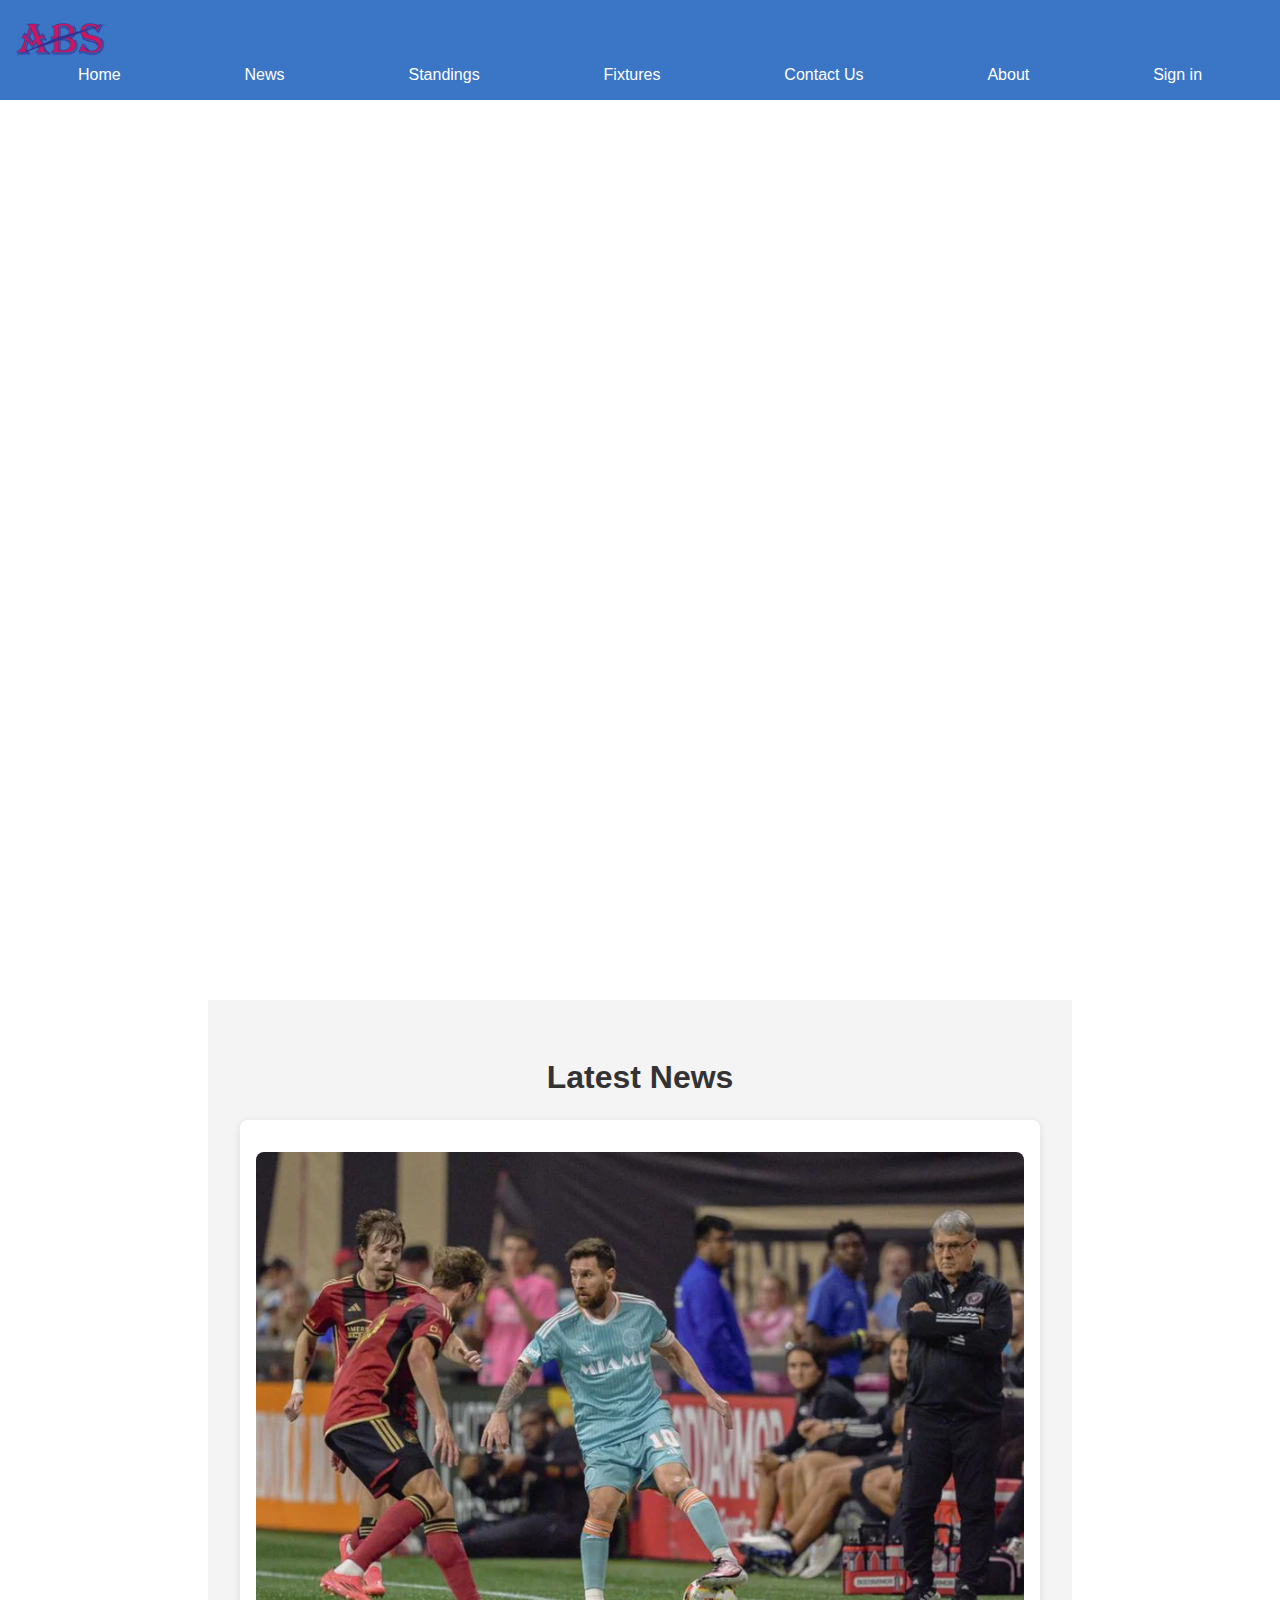
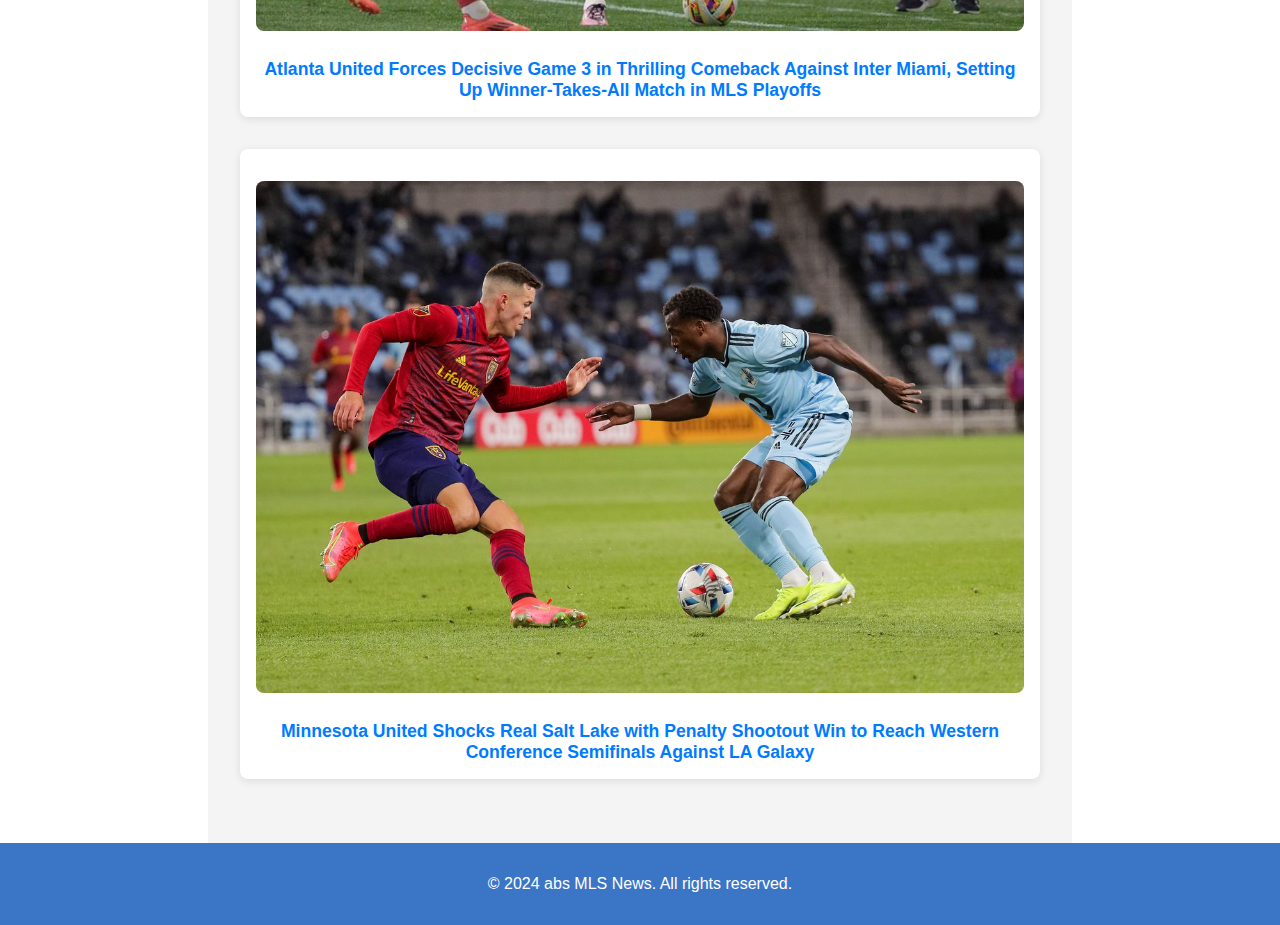
<file: index.html>
<!DOCTYPE html>
<html lang="en">
<head>
    <meta charset="UTF-8">
    <meta name="viewport" content="width=device-width, initial-scale=1.0">
    <meta http-equiv="X-UA-Compatible" content="ie=edge">
    <title>Home - ABS MLS LEAGUE</title>
    <link rel="stylesheet" href="abs.css">
</head>
<body>
    <!-- Navigation Section -->
    <header>
        <nav>

<!-- Logo Section -->
<div class="logo">
    <a href="abs.html">
        <img src="my logo.png"/>
    </a>
</div>

            <ul>
                <li><a href="index.html">Home</a></li>
                <li><a href="absnews.html">News</a></li>
                <li><a href="abstanding.html">Standings</a></li>
                <li><a href="fixtures.html">Fixtures</a></li>
                <li><a href="abscontact.html">Contact Us</a></li>
                <li><a href="absabout.html">About</a></li>
                <li><a href="Signin.html">Sign in</a></li>
            </ul>
        </nav>
    </header>

    <!-- Main Home Section -->
    <section id="home" class="hero-section">
        <div class="container">
            <h1>Welcome to the abs mls soccer news</h1>
            <p>Your one-stop destination for all the latest MLS news, standings, fixtures, and more!</p>
        </div>
    </section>

    <!-- News Section -->
    <section class="news-page">
        <h2>Latest News</h2>
        <div>
            <div class="news-item">
                <a href="news2.html">
                    <img src="newsimage.webp" alt="Atlanta beats Inter Miami">
                </a>
                <a href="news2.html" class="news-link">Atlanta United Forces Decisive Game 3 in Thrilling Comeback Against Inter Miami, Setting Up Winner-Takes-All Match in MLS Playoffs</a>
            
            </div>
    
    
            <div class="news-item">
                <a href="news3.html">
                    <img src="newsimage1.jpg" alt="Minnesota United Shocks Real Salt Lake">
                </a>
                <a href="news3.html" class="news-link">Minnesota United Shocks Real Salt Lake with Penalty Shootout Win to Reach Western Conference Semifinals Against LA Galaxy</a>
            </div>
    </section>

    <footer>
        <p>&copy; 2024 abs MLS News. All rights reserved.</p>
    </footer>
</body>
</html>
</file>
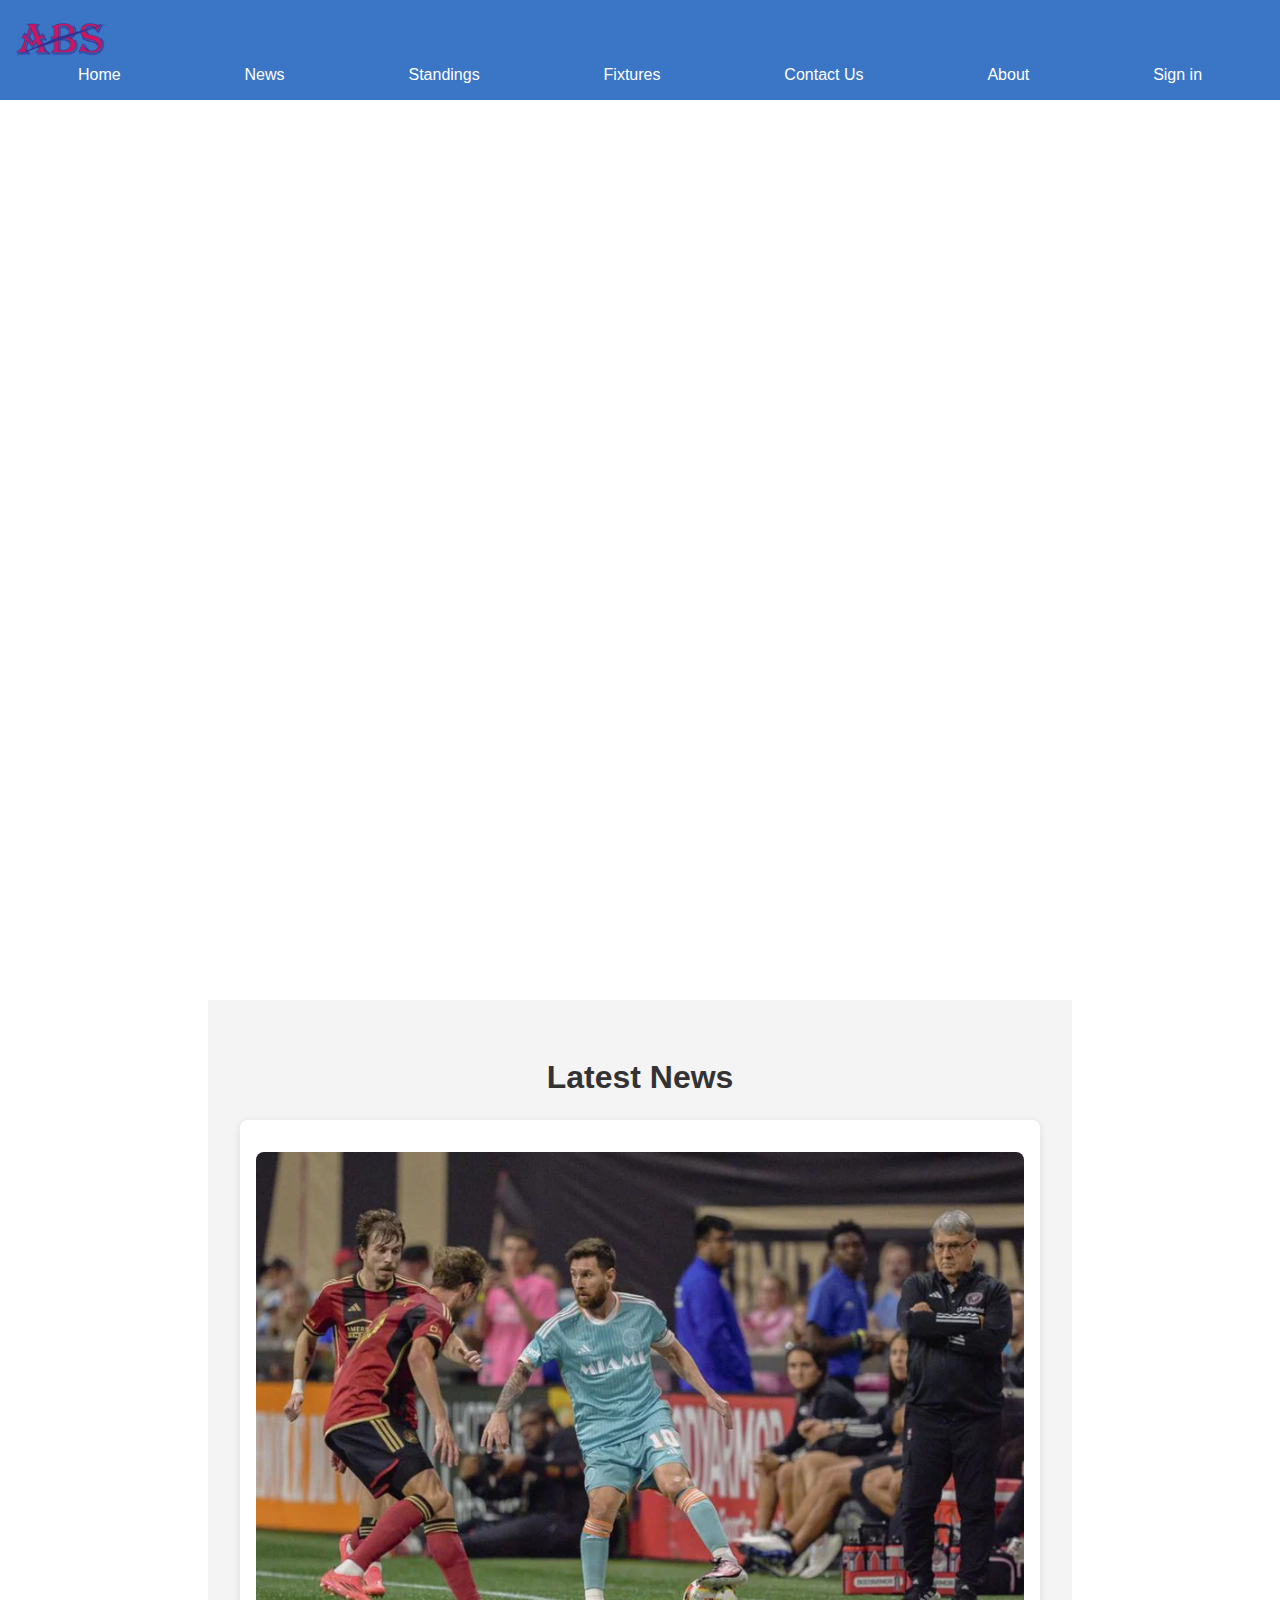
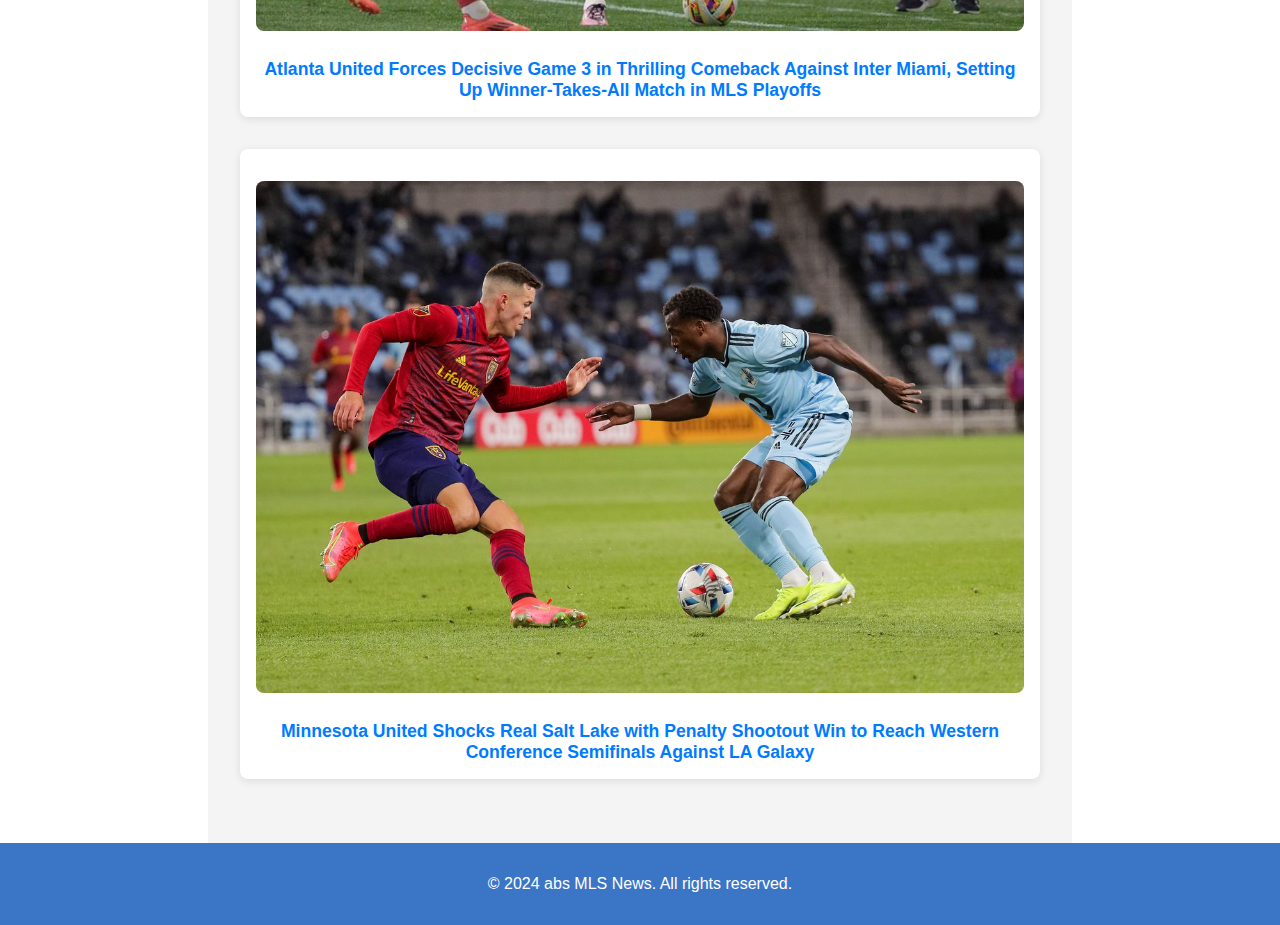
<file: abs.html>
<!DOCTYPE html>
<html lang="en">
<head>
    <meta charset="UTF-8">
    <meta name="viewport" content="width=device-width, initial-scale=1.0">
    <meta http-equiv="X-UA-Compatible" content="ie=edge">
    <title>Home - ABS MLS LEAGUE</title>
    <link rel="stylesheet" href="abs.css">
</head>
<body>
    <!-- Navigation Section -->
    <header>
        <nav>

<!-- Logo Section -->
<div class="logo">
    <a href="abs.html">
        <img src="my logo.png"/>
    </a>
</div>

            <ul>
                <li><a href="abs.html">Home</a></li>
                <li><a href="absnews.html">News</a></li>
                <li><a href="abstanding.html">Standings</a></li>
                <li><a href="#fixtures">Fixtures</a></li>
                <li><a href="abscontact.html">Contact Us</a></li>
                <li><a href="absabout.html">About</a></li>
                <li><a href="Signin.html">Sign in</a></li>
            </ul>
        </nav>
    </header>

    <!-- Main Home Section -->
    <section id="home" class="hero-section">
        <div class="container">
            <h1>Welcome to the abs mls soccer news</h1>
            <p>Your one-stop destination for all the latest MLS news, standings, fixtures, and more!</p>
        </div>
    </section>

    <!-- News Section -->
    <section class="news-page">
        <h2>Latest News</h2>
        <div>
            <div class="news-item">
                <a href="news2.html">
                    <img src="newsimage.webp" alt="Atlanta beats Inter Miami">
                </a>
                <a href="news2.html" class="news-link">Atlanta United Forces Decisive Game 3 in Thrilling Comeback Against Inter Miami, Setting Up Winner-Takes-All Match in MLS Playoffs</a>
            
            </div>
    
    
            <div class="news-item">
                <a href="news3.html">
                    <img src="newsimage1.jpg" alt="Minnesota United Shocks Real Salt Lake">
                </a>
                <a href="news3.html" class="news-link">Minnesota United Shocks Real Salt Lake with Penalty Shootout Win to Reach Western Conference Semifinals Against LA Galaxy</a>
            </div>
    </section>

    <footer>
        <p>&copy; 2024 abs MLS News. All rights reserved.</p>
    </footer>
</body>
</html>
</file>
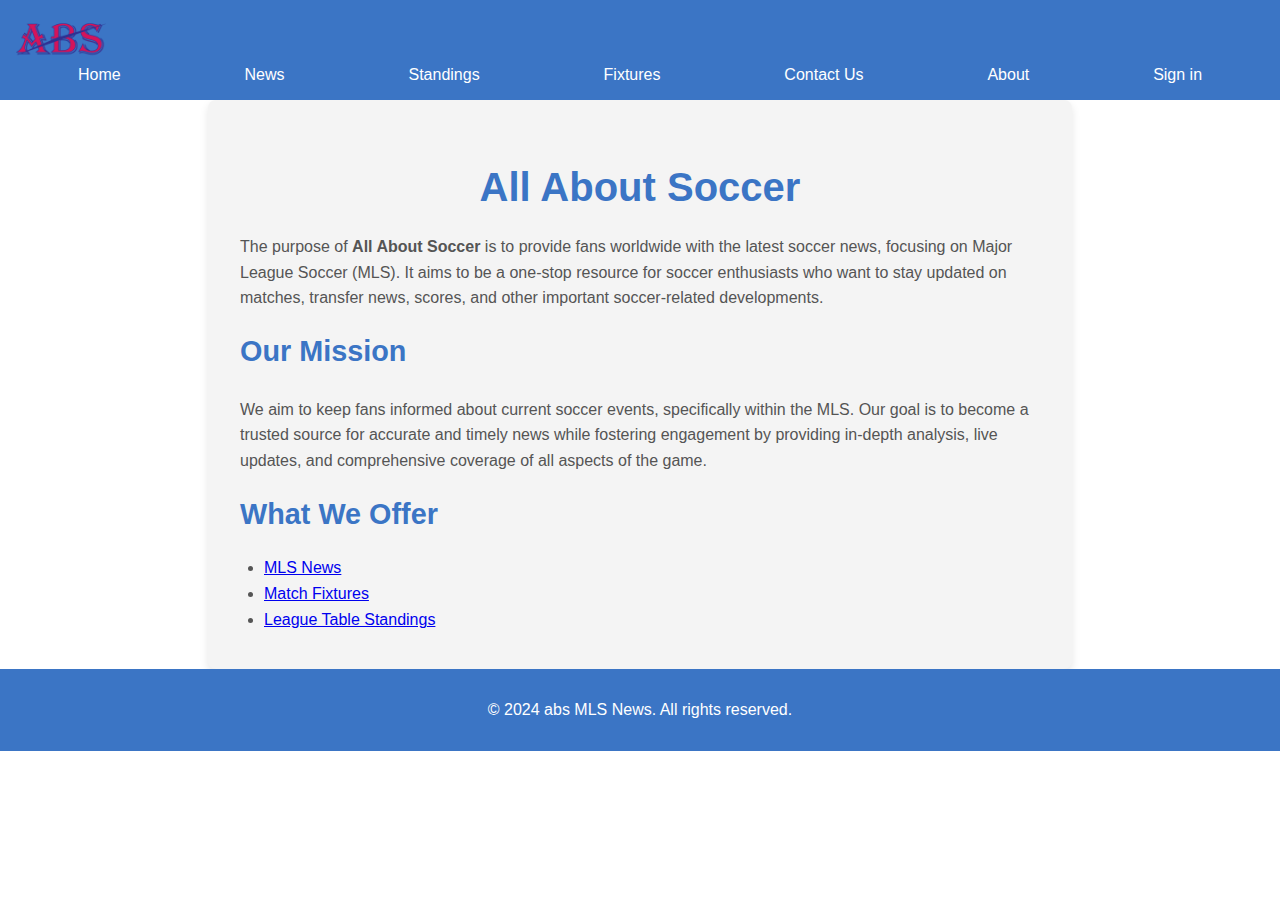
<file: absabout.html>
<!DOCTYPE html>
<html lang="en">
<head>
    <meta charset="UTF-8">
    <meta name="viewport" content="width=device-width, initial-scale=1.0">
    <title>About Us - All About Soccer</title>
    <link rel="stylesheet" href="abs.css">
</head>
<body>
    <!-- Navigation -->
    <header>
        <nav>
            <div class="logo">
                <a href="index.html">
                    <img src="my logo.png" alt="Website Logo">
                </a>
            </div>
            <ul>
        
                    <li><a href="index.html">Home</a></li>
                    <li><a href="absnews.html">News</a></li>
                    <li><a href="abstanding.html">Standings</a></li>
                    <li><a href="fixtures.html">Fixtures</a></li>
                    <li><a href="abscontact.html">Contact Us</a></li>
                    <li><a href="absabout.html">About</a></li>
                    <li><a href="Signin.html">Sign in</a></li>
            </ul>
        </nav>
    </header>

    <!-- About Section -->
    <section class="about-page">
        <h2>All About Soccer</h2>
        <p>The purpose of <strong>All About Soccer</strong> is to provide fans worldwide with the latest soccer news, focusing on Major League Soccer (MLS). It aims to be a one-stop resource for soccer enthusiasts who want to stay updated on matches, transfer news, scores, and other important soccer-related developments.</p>
        
        <h3>Our Mission</h3>
        <p>We aim to keep fans informed about current soccer events, specifically within the MLS. Our goal is to become a trusted source for accurate and timely news while fostering engagement by providing in-depth analysis, live updates, and comprehensive coverage of all aspects of the game.</p>
        
       
        
        <h3>What We Offer</h3>
        <ul>
            <li> <a href="absnews.html">MLS News</a></li>
            <li> <a href="#fixtures">Match Fixtures</a></li>
            <li> <a href="abstanding.html">League Table Standings</a></li>
               
        </ul>
    </section>

    <footer>
        <p>&copy; 2024 abs MLS News. All rights reserved.</p>
    </footer>

</body>
</html>
</file>
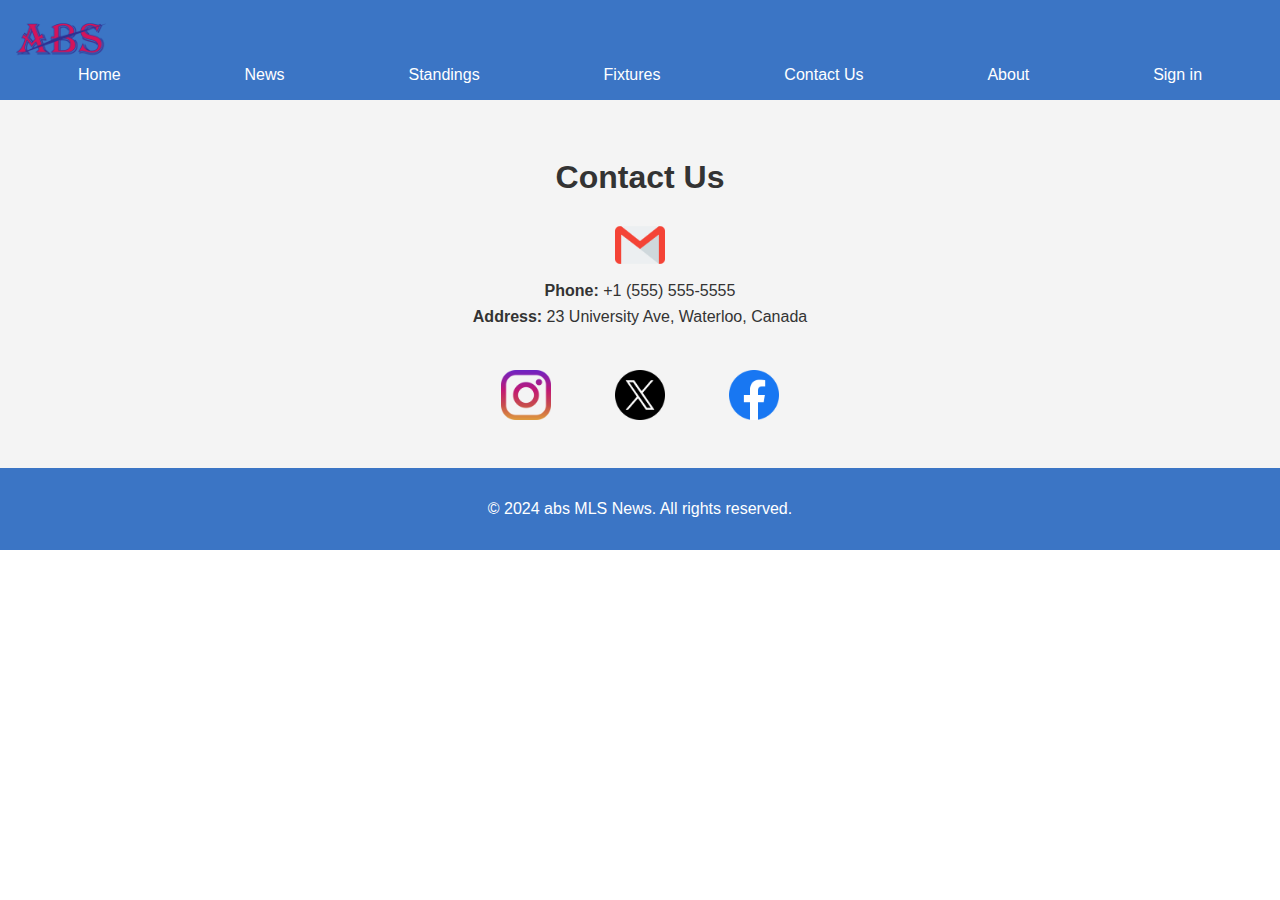
<file: abscontact.html>
<!DOCTYPE html>
<html lang="en">
<head>
    <meta charset="UTF-8">
    <meta name="viewport" content="width=device-width, initial-scale=1.0">
    <title>Contact Us</title>
    <link rel="stylesheet" href="abs.css">
</head>
<body>
    <!-- Navigation -->
    <header>
        <nav>
 <!-- Logo Section -->
            <div class="logo">
                <a href="index.html">
                    <img src="my logo.png"/>
                </a>
            </div>
            
                        <ul>
                            <li><a href="index.html">Home</a></li>
                            <li><a href="absnews.html">News</a></li>
                            <li><a href="abstanding.html">Standings</a></li>
                            <li><a href="fixtures.html">Fixtures</a></li>
                            <li><a href="abscontact.html">Contact Us</a></li>
                            <li><a href="absabout.html">About</a></li>
                            <li><a href="Signin.html">Sign in</a></li>
                        </ul>
                    </nav>
    </header>

    <!-- Contact Section -->
    <section class="contact-section">
        <h2>Contact Us</h2>
        <div class="contact-info">
            
            <p class="social-media">
                <a href="mailto:Aogunsakin1458@conestogac.on.ca">
                    <img src="gmail.png" height="50px" width="50px" alt="Gmail Icon">
                </a>
            </p>
            <p><strong>Phone:</strong> +1 (555) 555-5555</p>
            <p><strong>Address:</strong> 23 University Ave, Waterloo, Canada</p>
        </div>
        <div class="social-media">
            <a href="https://instagram.com" target="_blank" class="social-icon instagram">
                <img src="instagram.png" height="50px" width="50px" alt="instagram Icon"
        </a>
            <a href="https://twitter.com" target="_blank" class="social-icon twitter">
                <img src="twitter.png" height="50px"  width="50px">
            </a>
            <a href="https://facebook.com" target="_blank" class="social-icon facebook">
                <img src="facebook.png" height="50px" width="50px">
            </a>

        </div>
    </section>

    <footer>
        <p>&copy; 2024 abs MLS News. All rights reserved.</p>
    </footer>

</body>
</html>
</file>
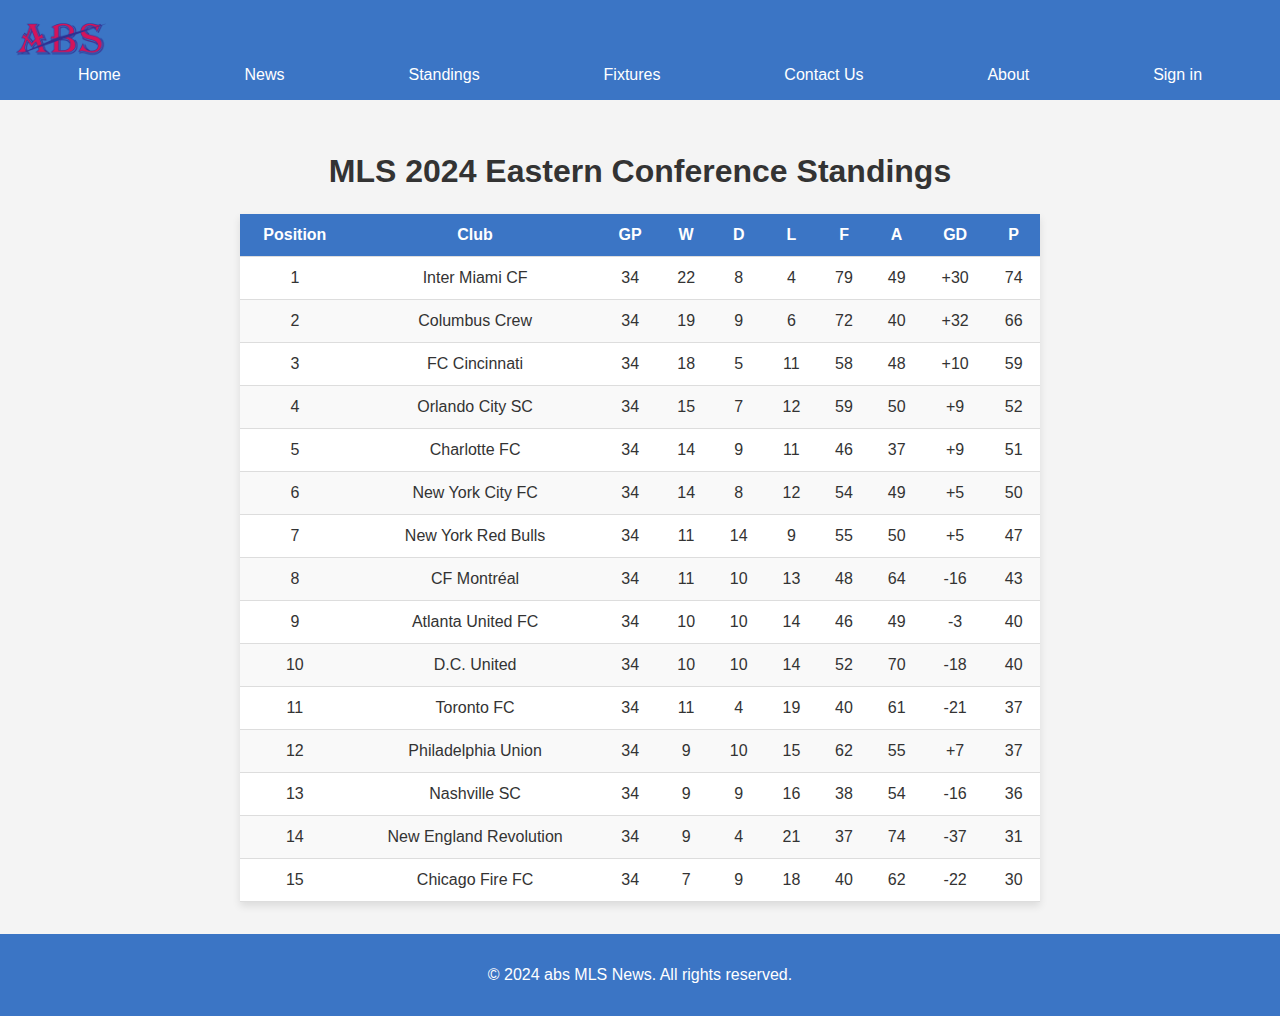
<file: abstanding.html>
<!DOCTYPE html>
<html lang="en">
<head>
    <meta charset="UTF-8">
    <meta name="viewport" content="width=device-width, initial-scale=1.0">
    <title>MLS Standings 2024 - Eastern Conference</title>
    <link rel="stylesheet" href="abs.css">
</head>
<body>

    <!-- Navigation Section -->
    <header>
        <nav>

            <!-- Logo Section -->
<div class="logo">
    <a href="index.html">
        <img src="my logo.png"/>
    </a>
</div>

            <ul>
                <li><a href="index.html">Home</a></li>
                <li><a href="absnews.html">News</a></li>
                <li><a href="abstanding.html">Standings</a></li>
                <li><a href="fixtures.html">Fixtures</a></li>
                <li><a href="abscontact.html">Contact Us</a></li>
                <li><a href="absabout.html">About</a></li>
                <li><a href="Signin.html">Sign in</a></li>
            </ul>
        </nav>
    </header>
 
    <section class="standings-section">
        <h1>MLS 2024 Eastern Conference Standings</h1>
        <table>
            <thead>
                <tr>
                    <th>Position</th>
                    <th>Club</th>
                    <th>GP</th>
                    <th>W</th>
                    <th>D</th>
                    <th>L</th>
                    <th>F</th>
                    <th>A</th>
                    <th>GD</th>
                    <th>P</th>
                </tr>
            </thead>
            <tbody>
                <tr><td>1</td><td>Inter Miami CF</td><td>34</td><td>22</td><td>8</td><td>4</td><td>79</td><td>49</td><td>+30</td><td>74</td></tr>
                <tr><td>2</td><td>Columbus Crew</td><td>34</td><td>19</td><td>9</td><td>6</td><td>72</td><td>40</td><td>+32</td><td>66</td></tr>
                <tr><td>3</td><td>FC Cincinnati</td><td>34</td><td>18</td><td>5</td><td>11</td><td>58</td><td>48</td><td>+10</td><td>59</td></tr>
                <tr><td>4</td><td>Orlando City SC</td><td>34</td><td>15</td><td>7</td><td>12</td><td>59</td><td>50</td><td>+9</td><td>52</td></tr>
                <tr><td>5</td><td>Charlotte FC</td><td>34</td><td>14</td><td>9</td><td>11</td><td>46</td><td>37</td><td>+9</td><td>51</td></tr>
                <tr><td>6</td><td>New York City FC</td><td>34</td><td>14</td><td>8</td><td>12</td><td>54</td><td>49</td><td>+5</td><td>50</td></tr>
                <tr><td>7</td><td>New York Red Bulls</td><td>34</td><td>11</td><td>14</td><td>9</td><td>55</td><td>50</td><td>+5</td><td>47</td></tr>
                <tr><td>8</td><td>CF Montréal</td><td>34</td><td>11</td><td>10</td><td>13</td><td>48</td><td>64</td><td>-16</td><td>43</td></tr>
                <tr><td>9</td><td>Atlanta United FC</td><td>34</td><td>10</td><td>10</td><td>14</td><td>46</td><td>49</td><td>-3</td><td>40</td></tr>
                <tr><td>10</td><td>D.C. United</td><td>34</td><td>10</td><td>10</td><td>14</td><td>52</td><td>70</td><td>-18</td><td>40</td></tr>
                <tr><td>11</td><td>Toronto FC</td><td>34</td><td>11</td><td>4</td><td>19</td><td>40</td><td>61</td><td>-21</td><td>37</td></tr>
                <tr><td>12</td><td>Philadelphia Union</td><td>34</td><td>9</td><td>10</td><td>15</td><td>62</td><td>55</td><td>+7</td><td>37</td></tr>
                <tr><td>13</td><td>Nashville SC</td><td>34</td><td>9</td><td>9</td><td>16</td><td>38</td><td>54</td><td>-16</td><td>36</td></tr>
                <tr><td>14</td><td>New England Revolution</td><td>34</td><td>9</td><td>4</td><td>21</td><td>37</td><td>74</td><td>-37</td><td>31</td></tr>
                <tr><td>15</td><td>Chicago Fire FC</td><td>34</td><td>7</td><td>9</td><td>18</td><td>40</td><td>62</td><td>-22</td><td>30</td></tr>
            </tbody>
        </table>
    </section>
    <footer>
        <p>&copy; 2024 abs MLS News. All rights reserved.</p>
    </footer>
</body>
</html>
</file>
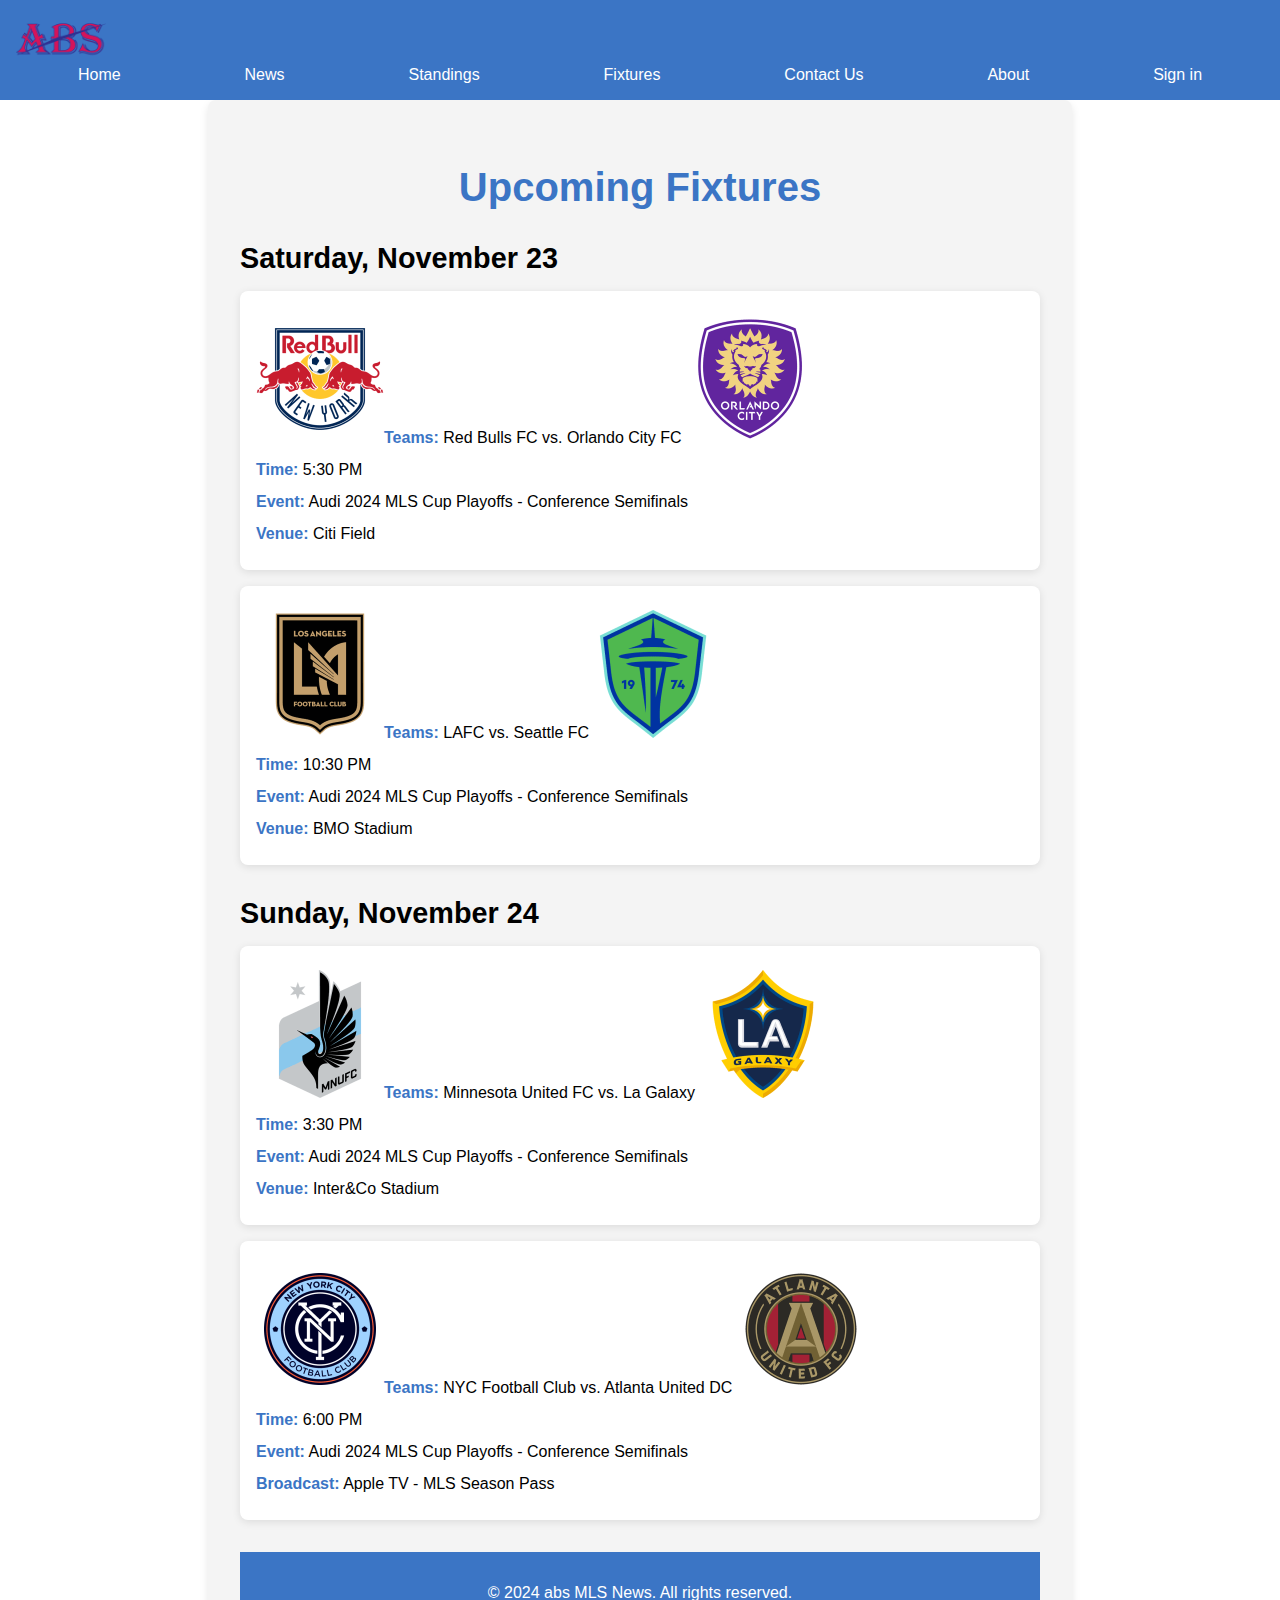
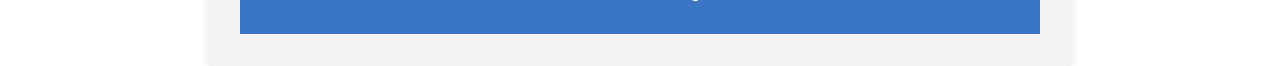
<file: fixtures.html>
<!DOCTYPE html>
<html lang="en">
<head>
    <meta charset="UTF-8">
    <meta name="viewport" content="width=device-width, initial-scale=1.0">
    <title>Fixtures - All About Soccer</title>
    <link rel="stylesheet" href="abs.css">
</head>
<body>
    <!-- Navigation -->
    <header>
        <nav>
            <div class="logo">
                <a href="index.html">
                    <img src="my logo.png" alt="Website Logo">
                </a>
            </div>
            <ul>
                <li><a href="index.html">Home</a></li>
                <li><a href="absnews.html">News</a></li>
                <li><a href="abstanding.html">Standings</a></li>
                <li><a href="fixtures.html">Fixtures</a></li>
                <li><a href="abscontact.html">Contact Us</a></li>
                <li><a href="absabout.html">About</a></li>
                <li><a href="Signin.html">Sign in</a></li>
            </ul>
        </nav>
    </header>

    <!-- Fixtures Section -->
    <section class="fixtures-page">
        <h2>Upcoming Fixtures</h2>

        <!-- Saturday Matches -->
        <div class="fixture-day">
            <h3>Saturday, November 23</h3>
            <div class="fixture-item">                
                <p> <img src="399-ny-red-bulls-logo_o6xw9r.png"><strong>Teams:</strong> Red Bulls FC vs. Orlando City FC <img src="6900-orlando-logo_tfcjmq.png"></p>
                <p><strong>Time:</strong> 5:30 PM</p>
                <p><strong>Event:</strong> Audi 2024 MLS Cup Playoffs - Conference Semifinals</p>
                <p><strong>Venue:</strong> Citi Field</p>
            </div>
            <div class="fixture-item">              
                <p> <img src="LAFC-Logo-480px.png"><strong>Teams:</strong> LAFC  vs. Seattle FC<img src="SEA2023-Full_Color-480x480_fk6mpu.png"></p>
                <p><strong>Time:</strong> 10:30 PM</p>
                <p><strong>Event:</strong> Audi 2024 MLS Cup Playoffs - Conference Semifinals</p>
                <p><strong>Venue:</strong> BMO Stadium</p>
            </div>
        </div>

        <!-- Sunday Matches -->
        <div class="fixture-day">
            <h3>Sunday, November 24</h3>
            <div class="fixture-item">              
                <p> <img src="6977-minnesota-logo_tzjlhe.png"><strong>Teams:</strong> Minnesota United FC vs. La Galaxy <img src="LA-Logo-480px.png"></p>
                <p><strong>Time:</strong> 3:30 PM</p>
                <p><strong>Event:</strong> Audi 2024 MLS Cup Playoffs - Conference Semifinals</p>
                <p><strong>Venue:</strong> Inter&Co Stadium</p>
              
            </div>
            <div class="fixture-item">             
                <p> <img src="Primary-Club-Logo-480x480-cqrlan.png"><strong>Teams:</strong> NYC Football Club vs. Atlanta United DC <img src="ATL-Logo-480px.png"></p>
                <p><strong>Time:</strong> 6:00 PM</p>
                <p><strong>Event:</strong> Audi 2024 MLS Cup Playoffs - Conference Semifinals</p>
                <p><strong>Broadcast:</strong> Apple TV - MLS Season Pass</p>
            </div>
        </div>
        <footer>
        <p>&copy; 2024 abs MLS News. All rights reserved.</p>
    </footer>
    </section>
</body>
</html>
</file>
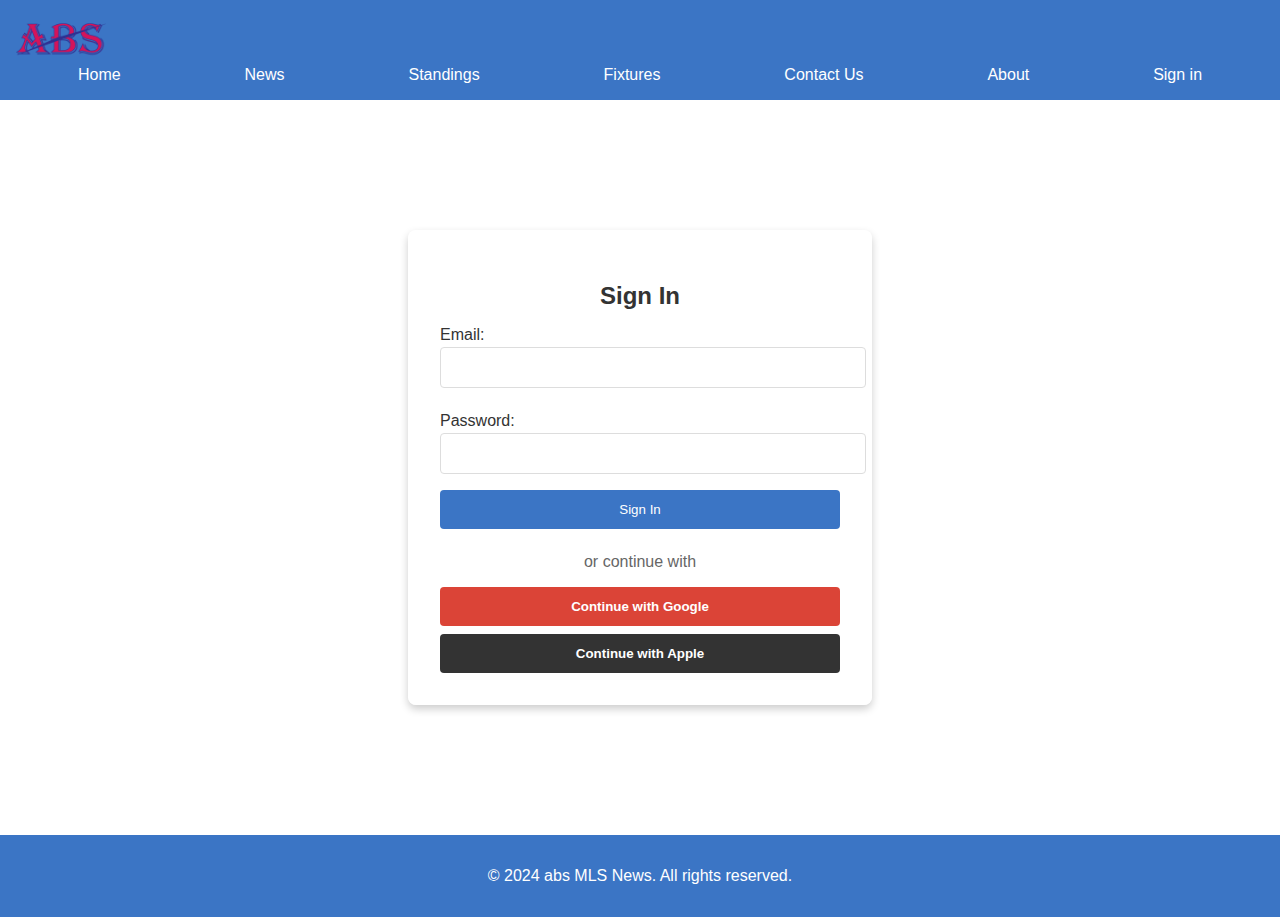
<file: Signin.html>
<!DOCTYPE html>
<html lang="en">
<head>
    <meta charset="UTF-8">
    <meta name="viewport" content="width=device-width, initial-scale=1.0">
    <title>Sign In</title>
    <link rel="stylesheet" href="abs.css">
</head>
<body>
 
    <a href="https://upload.wikimedia.org/wikipedia/commons/4/4b/Allianz_Field_-_MNUFC_Minnesota_United_st._Paul_Minnesota_MLS_%2840636734693%29.jpg"></a>
     <!-- Navigation Section -->
     <header>
        <nav>

<!-- Logo Section -->
<div class="logo">
    <a href="index.html">
        <img src="my logo.png"/>
    </a>
</div>


            <ul>
                <li><a href="index.html">Home</a></li>
                <li><a href="absnews.html">News</a></li>
                <li><a href="abstanding.html">Standings</a></li>
                <li><a href="fixtures.html">Fixtures</a></li>
                <li><a href="abscontact.html">Contact Us</a></li>
                <li><a href="absabout.html">About</a></li>
                <li><a href="Signin.html">Sign in</a></li>
            </ul>
        </nav>
    </header>

    <!-- Sign In Form Section -->
    <section class="signin-section">
        <div class="signin-container">
            <h2>Sign In</h2>
            <form action="#">
                <label for="email">Email:</label>
                <input type="email" id="email" name="email" required>

                <label for="password">Password:</label>
                <input type="password" id="password" name="password" required>

                <button type="submit" class="signin-button">Sign In</button>
            </form>

            <div class="alternative-login">
                <p>or continue with</p>
                <button class="google-login">Continue with Google</button>
                <button class="apple-login">Continue with Apple</button>
            </div>
        </div>
    </section>

    <footer>
        <p>&copy; 2024 abs MLS News. All rights reserved.</p>
    </footer>
</body>
</body>
</html>
</file>
<file: abs.css>
body {
    font-family: Arial, sans-serif;
    margin: 0;
    padding: 0;
    box-sizing: border-box;
}

header {
    background-color: #3b75c5;
    padding: 1rem;
    position: sticky;
    top: 0;
}

nav ul {
    list-style-type: none;
    display: flex;
    justify-content: space-around;
    margin: 0;
    padding: 0;
}

nav ul li a {
    color: white;
    text-decoration: none;
    padding: 0.5rem 1rem;
    transition: background-color 0.3s ease, color 0.3s ease;
}

nav ul li a:hover {
    background-color: #2a4f8a;
    color: #ffcc00;
}

.logo {
    display: inline-block;
    margin-right: 1rem;
}

.logo img {
    height: 50px;
    vertical-align: middle;
}
/* Hero Section */
.hero-section {
    background: url('https://assets.khelnow.com/news/uploads/2024/02/723-Khel-Now-16-copy.jpg') no-repeat center center/cover;
    height: 100vh;
    display: flex;
    align-items: center;
    justify-content: center;
    text-align: center;
    color: rgb(255, 255, 255);
}

.hero-section h1 {
    font-size: 3rem;
    margin-bottom: 1rem;
}

.hero-section p {
    font-size: 1.5rem;
    margin-bottom: 6.5rem;
}

/* News Section */
.news-section {
    padding: 2rem;
    background-color: #f4f4f4;
}

.news-section h2 {
    text-align: center;
    margin-bottom: 2rem;
}

.news-item {
    background: white;
    padding: 1rem;
    margin-bottom: 1rem;
    border-radius: 8px;
    box-shadow: 0 2px 8px rgba(0, 0, 0, 0.1);
}

.news-item h3 {
    margin-top: 0;
}

.news-item a {
    display: inline-block;
    margin-top: 1rem;
    color: #007BFF;
    text-decoration: none;
}

/* Footer */
footer {
    background-color: #3b75c5;
    color: white;
    text-align: center;
    padding: 1rem;
}

/* Standings Section Styling */
.standings-section {
    padding: 2rem;
    background-color: #f4f4f4;
    text-align: center;
}

.standings-section h1 {
    font-size: 2rem;
    color: #333;
    margin-bottom: 1.5rem;
}

table {
    width: 100%;
    max-width: 800px;
    margin: 0 auto;
    border-collapse: collapse;
    background-color: white;
    box-shadow: 0 4px 8px rgba(0, 0, 0, 0.1);
}

th, td {
    padding: 0.75rem;
    text-align: center;
    border-bottom: 1px solid #ddd;
}

th {
    background-color: #3b75c5;
    color: white;
    font-weight: bold;
}

tr:nth-child(even) {
    background-color: #f9f9f9;
}

tr:hover {
    background-color: #e0e0e0;
}

td {
    color: #333;
}

/* Sign-In Page Styling with Background Image */
.signin-section {
    display: flex;
    align-items: center;
    justify-content: center;
    height: 81.7vh;
    background: url('https://miro.medium.com/v2/resize:fit:2000/1*XF0rvmVYB3EuhbyL-Imd3Q.jpeg') no-repeat center center/cover;
    color: white;
}

.signin-container {
    background-color: rgba(255, 255, 255, 0.8); /* Slightly transparent background */
    padding: 2rem;
    border-radius: 8px;
    box-shadow: 0 4px 8px rgba(0, 0, 0, 0.2);
    width: 100%;
    max-width: 400px;
    text-align: center;
}

.signin-container h2 {
    color: #333;
    margin-bottom: 1rem;
}

.signin-container label {
    display: block;
    text-align: left;
    margin: 0.5rem 0 0.2rem;
    color: #333;
}

.signin-container input[type="email"],
.signin-container input[type="password"] {
    width: 100%;
    padding: 0.75rem;
    margin-bottom: 1rem;
    border: 1px solid #ddd;
    border-radius: 4px;
}

.signin-button {
    width: 100%;
    padding: 0.75rem;
    background-color: #3b75c5;
    color: white;
    border: none;
    border-radius: 4px;
    cursor: pointer;
    transition: background-color 0.3s ease;
}

.signin-button:hover {
    background-color: #2a4f8a;
}

.alternative-login {
    margin-top: 1.5rem;
}

.alternative-login p {
    color: #666;
    margin-bottom: 0.5rem;
}

.google-login,
.apple-login {
    width: 100%;
    padding: 0.75rem;
    margin-top: 0.5rem;
    border: none;
    border-radius: 4px;
    cursor: pointer;
    font-weight: bold;
    transition: background-color 0.3s ease;
}

.google-login {
    background-color: #db4437; /* Google red */
    color: white;
}

.google-login:hover {
    background-color: #b53b2d;
}

.apple-login {
    background-color: #333; /* Apple black */
    color: white;
}

.apple-login:hover {
    background-color: #222;
}


body {
    font-family: Arial, sans-serif;
    margin: 0;
    padding: 0;
    box-sizing: border-box;
}



/* Contact Page Styling */
.contact-section {
    padding: 2rem;
    background-color: #f4f4f4;
    text-align: center;
}

.contact-section h2 {
    font-size: 2rem;
    color: #333;
    margin-bottom: 1.5rem;
}

.contact-info {
    margin-bottom: 2rem;
    color: #333;
    font-size: 1rem;
}

.contact-info p {
    margin: 0.5rem 0;
}

/* Social Media Icons */
.social-media {
    display: flex;
    justify-content: center;
    gap: 1rem;
    margin-top: 1rem;
}

.social-icon {
    display: inline-block;
    padding: 0.75rem 1.5rem;
    border-radius: 4px;
    color: white;
    text-decoration: none;
    font-weight: bold;
    transition: background-color 0.3s ease;
}


.social-icon:hover {
    opacity: 0.8;
}

/* News Page Styling */
.news-page {
    padding: 2rem;
    background-color: #f4f4f4;
    max-width: 800px;
    margin: 0 auto;
}

.news-page h2 {
    text-align: center;
    font-size: 2rem;
    color: #333;
    margin-bottom: 1.5rem;
}

.news-item {
    text-align: center;
    margin-bottom: 2rem;
    padding: 1rem;
    background-color: white;
    border-radius: 8px;
    box-shadow: 0 2px 8px rgba(0, 0, 0, 0.1);
}

.news-item img {
    width: 100%;
    max-width: 800px;
    height: auto;
    border-radius: 8px;
    margin-bottom: 0.5rem;
}

.news-link {
    color: #007BFF;
    font-weight: bold;
    font-size: 1.1rem;
    text-decoration: none;
    display: inline-block;
    margin-top: 0.5rem;
    transition: color 0.3s ease;
}

.news-link:hover {
    color: #0056b3;
}

/* About Page Styling */
.about-page {
    padding: 2rem;
    max-width: 800px;
    margin: 0 auto;
    background-color: #f4f4f4;
    border-radius: 8px;
    box-shadow: 0 4px 8px rgba(0, 0, 0, 0.1);
}

.about-page h2 {
    font-size: 2.5rem;
    color: #3b75c5;
    text-align: center;
    margin-bottom: 1.5rem;
}

.about-page h3 {
    font-size: 1.8rem;
    color: #3b75c5;
    margin-top: 1.5rem;
}

.about-page p {
    font-size: 1rem;
    color: #555;
    line-height: 1.6;
    margin-bottom: 1rem;
}

.about-page ul {
    list-style-type: disc;
    margin: 1rem 0 0 1.5rem;
    padding: 0;
    color: #555;
}

.about-page ul li {
    margin: 0.5rem 0;
}

/* Fixtures Page Styling */
.fixtures-page {
    padding: 2rem;
    max-width: 800px;
    margin: 0 auto;
    background-color: #f4f4f4;
    border-radius: 8px;
    box-shadow: 0 4px 8px rgba(0, 0, 0, 0.1);
}

.fixtures-page h2 {
    font-size: 2.5rem;
    color: #3b75c5;
    text-align: center;
    margin-bottom: 2rem;
}

.fixture-day {
    margin-bottom: 2rem;
}

.fixture-day h3 {
    font-size: 1.8rem;
    color: #000000;
    margin-bottom: 1rem;
}

.fixture-item {
    padding: 1rem;
    background-color: rgb(255, 255, 255);
    border-radius: 8px;
    box-shadow: 0 2px 8px rgba(0, 0, 0, 0.1);
    margin-bottom: 1rem;
    line-height: 1.5;
}

.fixture-item p {
    margin: 0.5rem 0;
    color: #000000;
    font-size: 1rem;
}

.fixture-item strong {
    color: #3b75c5;
}

/* Media Query for Tablets (max-width: 768px) */
@media (max-width: 768px) {
    /* Adjust navigation */
    nav ul {
        flex-direction: column;
        align-items: center;
    }

    nav ul li {
        margin-bottom: 0.5rem;
    }

    /* Hero Section */
    .hero-section h1 {
        font-size: 2rem;
    }

    .hero-section p {
        font-size: 1.2rem;
    }

    /* About, News, and Contact Sections */
    .about-page, .news-page, .contact-section {
        padding: 1.5rem;
    }

    /* Resize images in News items */
    .news-item img {
        max-width: 100%;
    }
}
@media (max-width: 768px) {
    .fixtures-page {
        padding: 1.5rem;
    }

    .fixtures-page h2 {
        font-size: 2rem;
    }

    .fixture-day h3 {
        font-size: 1.5rem;
    }

    .fixture-item {
        padding: 0.8rem;
    }

    .fixture-item p {
        font-size: 0.9rem;
    }
}



/* Media Query for Mobile Devices (max-width: 480px) */
@media (max-width: 480px) {
    /* Adjust navigation */
    nav ul {
        flex-direction: column;
        padding: 0;
    }

    nav ul li a {
        padding: 0.5rem;
    }

    /* Hero Section */
    .hero-section h1 {
        font-size: 1.8rem;
    }

    .hero-section p {
        font-size: 1rem;
        margin-bottom: 3rem;
    }

    /* About, News, and Contact Sections */
    .about-page, .news-page, .contact-section {
        padding: 1rem;
    }

    /* Adjust logo size */
    .logo img {
        height: 40px;
    }

    /* Resize Sign-in Container */
    .signin-container {
        padding: 1.5rem;
        width: 90%;
    }

    /* Adjust font sizes in About Page */
    .about-page h2 {
        font-size: 2rem;
    }

    .about-page h3 {
        font-size: 1.5rem;
    }

    .about-page p, .about-page ul li {
        font-size: 0.9rem;
    }

    /* Resize Social Media Icons */
    .social-icon {
        padding: 0.5rem 1rem;
        font-size: 0.9rem;
    }
}

@media (max-width: 480px) {
    .fixtures-page {
        padding: 1rem;
    }

    .fixtures-page h2 {
        font-size: 1.8rem;
    }

    .fixture-day h3 {
        font-size: 1.3rem;
    }

    .fixture-item {
        padding: 0.5rem;
        box-shadow: 0 1px 4px rgba(0, 0, 0, 0.1);
    }

    .fixture-item p {
        font-size: 0.8rem;
    }
}
</file>
